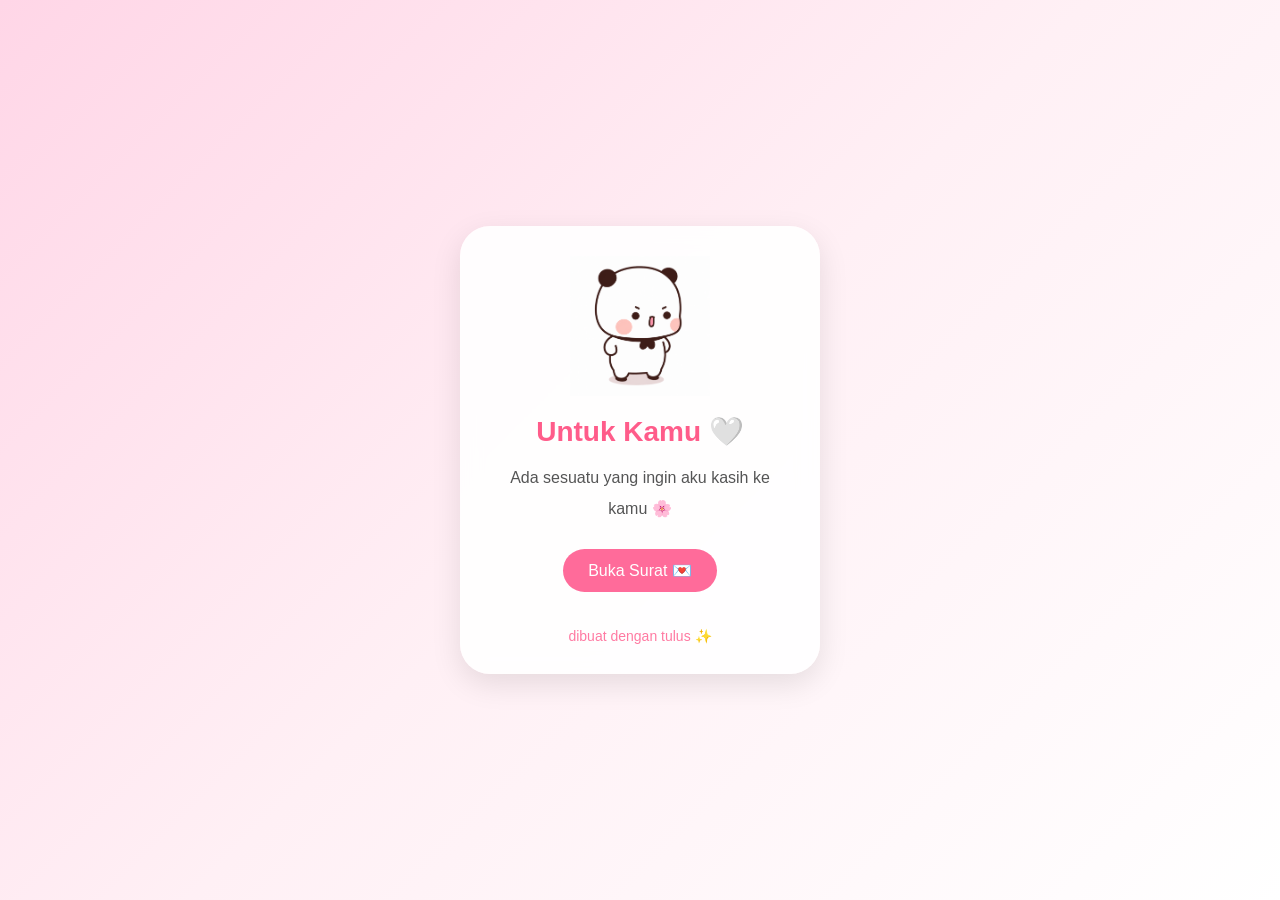
<file: index.html>
<!DOCTYPE html>
<html lang="id">
<head>
  <meta charset="UTF-8" />
  <meta name="viewport" content="width=device-width, initial-scale=1.0"/>

  <title>Surat 🤍</title>

  <link rel="stylesheet" href="style.css">
</head>
<body>

  <!-- Emoji jatuh -->
  <div id="hearts"></div>

  <!-- Container -->
  <div class="container">

    <!-- Card -->
    <div class="card">

      <!-- Emoji -->
      <img 
        src="image/emoji.png"
        alt="emoji"
        class="emoji"
      >

      <!-- Judul -->
      <h1>Untuk Kamu 🤍</h1>

      <!-- Pesan -->
      <div class="message">
        Ada sesuatu yang ingin aku kasih ke kamu 🌸
      </div>

      <!-- Tombol -->
      <button class="btn" id="loveBtn">
        Buka Surat 💌
      </button>

      <!-- Footer -->
      <div class="footer">
      </br>
        dibuat dengan tulus ✨
      </div>

    </div>
  </div>

  <!-- Popup Pertanyaan -->
  <div class="question-popup" id="questionPopup">

    <h2>😊</h2>

    <p>
      Apakah kamu yakin<br>
      ingin membuka surat ini?
    </p>

    <div class="question-buttons">

      <button onclick="goToLetter()">
        Yakin 🤍
      </button>

      <button onclick="closeQuestion()">
        Tidak 😳
      </button>

    </div>

  </div>

  <script src="script.js"></script>

</body>
</html>
</file>
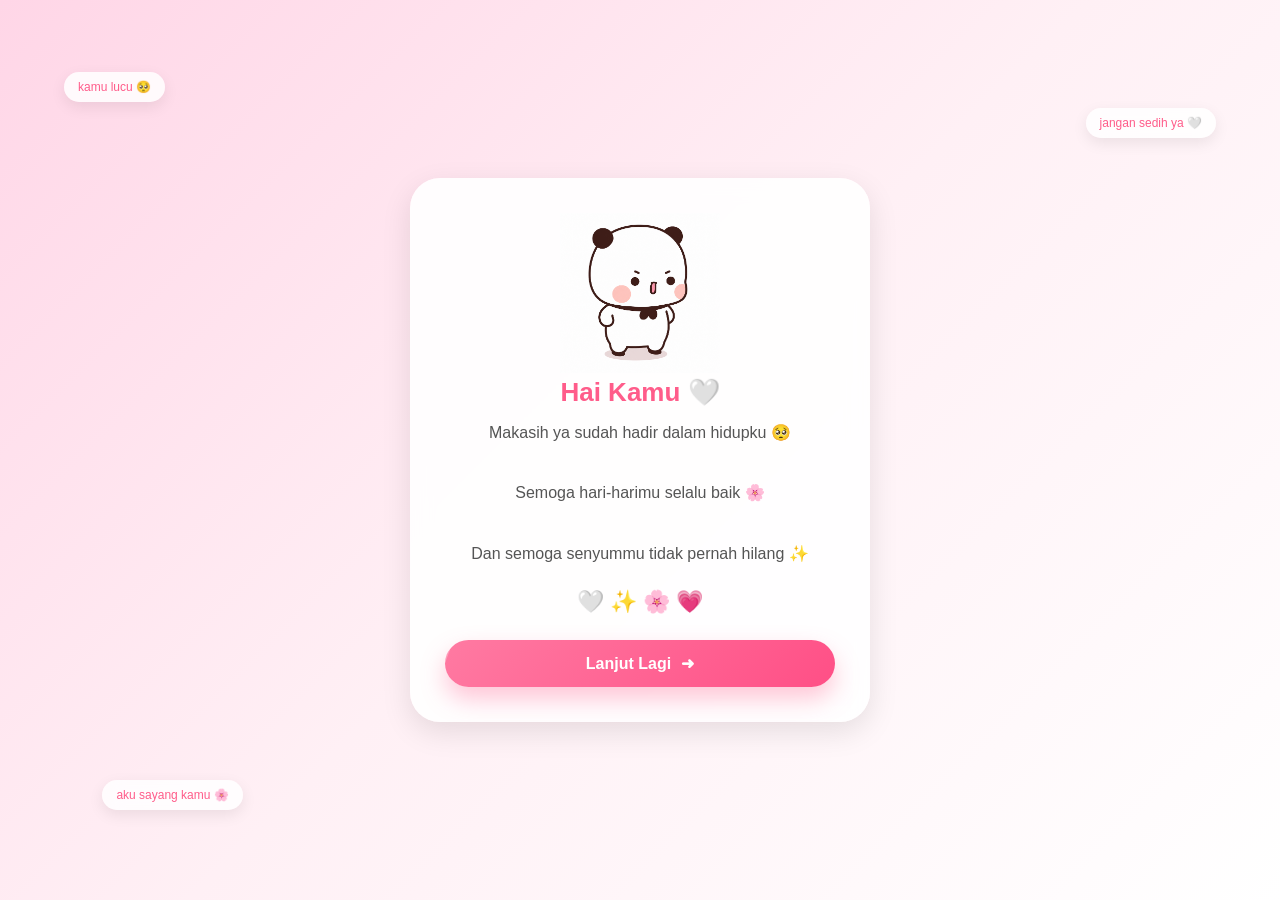
<file: next.html>
<!DOCTYPE html>
<html lang="id">
<head>
  <meta charset="UTF-8">
  <meta name="viewport" content="width=device-width, initial-scale=1.0">

  <title>Untuk Kamu 🤍</title>

  <style>

/* =========================
   RESET
========================= */
*{
  margin:0;
  padding:0;
  box-sizing:border-box;
  font-family:Poppins,sans-serif;
}

/* =========================
   HTML + BODY (CENTER FIX UTAMA)
========================= */
html, body{
  width:100%;
  height:100%;

  overflow-x:hidden;

  background:linear-gradient(135deg,#ffd6e7,#fff0f5,#ffffff);
}

/* =========================
   BODY CENTER PERFECT
========================= */
body{

  min-height:100vh;

  display:flex;
  justify-content:center;
  align-items:center;

  position:relative;
}

/* =========================
   CONTAINER CENTER FIX
========================= */
.container{

  width:100%;

  display:flex;
  justify-content:center;
  align-items:center;

  padding:20px;
}

/* =========================
   CARD (CENTER PERFECT)
========================= */
.next-card{

  width:100%;
  max-width:460px;

  background:rgba(255,255,255,0.9);
  backdrop-filter:blur(10px);

  padding:35px;

  border-radius:30px;

  text-align:center;

  box-shadow:0 10px 30px rgba(0,0,0,0.1);

  margin:auto;
}

/* =========================
   EMOJI
========================= */
.big-emoji{
  width:160px;
  animation:float 3s ease-in-out infinite;
}

/* =========================
   TEXT
========================= */
h1{
  color:#ff5c8a;
  font-size:26px;
  margin-bottom:10px;
}

.special-message{
  font-size:16px;
  line-height:1.9;
  color:#555;
}

/* =========================
   MINI HEARTS
========================= */
.mini-hearts{
  margin-top:20px;
  font-size:22px;
  animation:float 2s ease-in-out infinite;
}

/* =========================
   BUBBLE FIX
========================= */
.bubble{

  position:fixed;

  background:rgba(255,255,255,0.85);
  backdrop-filter:blur(10px);

  padding:8px 14px;
  border-radius:20px;

  color:#ff5c8a;
  font-size:12px;

  box-shadow:0 5px 15px rgba(0,0,0,0.08);

  animation:float 4s ease-in-out infinite;

  pointer-events:none;

  z-index:2;
}

.bubble1{top:8%;left:5%;}
.bubble2{top:12%;right:5%;}
.bubble3{bottom:10%;left:8%;}

/* =========================
   BUTTON PREMIUM
========================= */
.next-link{
  text-decoration:none;
  display:flex;
  justify-content:center;
}

.next-btn{

  margin-top:25px;

  width:100%;

  padding:14px 25px;

  border:none;
  border-radius:50px;

  font-size:16px;
  font-weight:600;

  color:white;

  cursor:pointer;

  display:flex;
  justify-content:center;
  align-items:center;
  gap:10px;

  background:linear-gradient(135deg,#ff7aa2,#ff4f86);

  box-shadow:0 12px 25px rgba(255,92,138,0.35);

  transition:all 0.3s ease;

  position:relative;
  overflow:hidden;
}

.next-btn:hover{
  transform:translateY(-3px) scale(1.03);
  box-shadow:0 18px 35px rgba(255,92,138,0.45);
}

.next-btn::before{
  content:'';
  position:absolute;
  top:0;
  left:-100%;
  width:100%;
  height:100%;
  background:rgba(255,255,255,0.25);
  transform:skewX(-20deg);
  transition:0.5s;
}

.next-btn:hover::before{
  left:120%;
}

/* =========================
   ANIMASI FLOAT
========================= */
@keyframes float{
  0%{transform:translateY(0);}
  50%{transform:translateY(-10px);}
  100%{transform:translateY(0);}
}

/* =========================
   HEART ANIMATION
========================= */
.heart{
  position:fixed;
  top:-10vh;
  pointer-events:none;
  animation:fall linear infinite;
  z-index:1;
}

@keyframes fall{
  0%{
    transform:translateY(-10vh);
    opacity:1;
  }
  100%{
    transform:translateY(110vh);
    opacity:0;
  }
}

/* =========================
   RESPONSIVE HP (CENTER PERFECT)
========================= */
@media (max-width:480px){

  .container{
    padding:12px;
  }

  .next-card{
    width:92%;
    max-width:92%;
    padding:28px;
  }

  .big-emoji{
    width:140px;
  }

  h1{
    font-size:22px;
  }

  .special-message{
    font-size:15px;
    line-height:1.8;
  }
}

  </style>
</head>

<body>

  <!-- Bubble -->
  <div class="bubble bubble1">kamu lucu 🥺</div>
  <div class="bubble bubble2">jangan sedih ya 🤍</div>
  <div class="bubble bubble3">aku sayang kamu 🌸</div>

  <!-- Container -->
  <div class="container">

    <div class="next-card">

      <img src="image/emoji.png" class="big-emoji">

      <h1>Hai Kamu 🤍</h1>

      <div class="special-message">

        Makasih ya sudah hadir dalam hidupku 🥺
        <br><br>

        Semoga hari-harimu selalu baik 🌸
        <br><br>

        Dan semoga senyummu tidak pernah hilang ✨

      </div>

      <div class="mini-hearts">🤍 ✨ 🌸 💗</div>

      <a href="slide.html" class="next-link">
        <button class="next-btn">
          Lanjut Lagi <span>➜</span>
        </button>
      </a>

    </div>

  </div>

  <script>

    function createHeart() {

      const heart = document.createElement('span');
      heart.classList.add('heart');

      const emojis = ['🤍','🌸','✨','💗','🥺'];

      heart.innerHTML =
        emojis[Math.floor(Math.random() * emojis.length)];

      heart.style.left = Math.random() * 100 + 'vw';
      heart.style.fontSize = (Math.random() * 18 + 14) + 'px';
      heart.style.animationDuration = (Math.random() * 3 + 2) + 's';

      document.body.appendChild(heart);

      setTimeout(() => {
        heart.remove();
      }, 5000);
    }

    setInterval(createHeart, 700);

  </script>

</body>
</html>
</file>
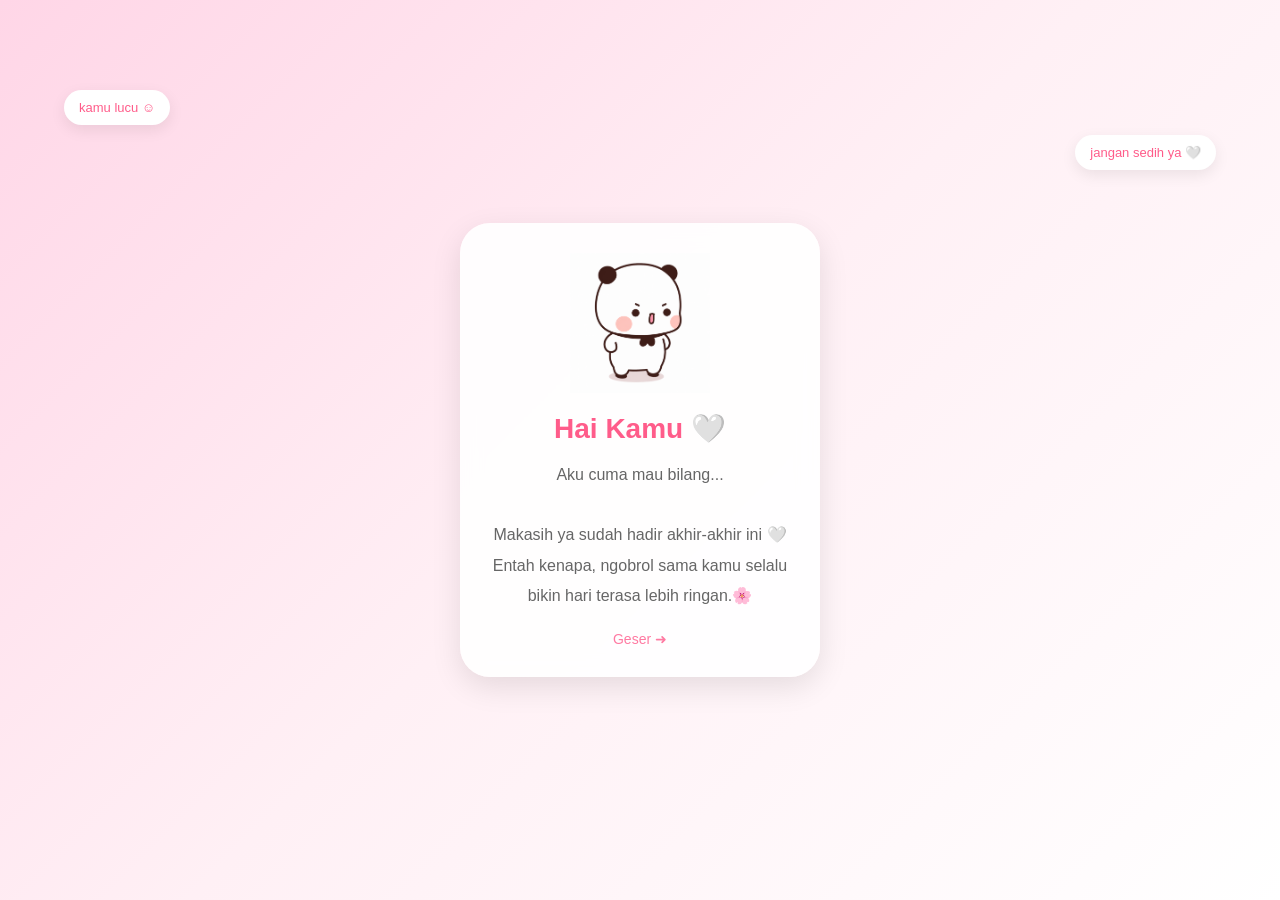
<file: slide.html>
<!DOCTYPE html>
<html lang="id">
<head>
  <meta charset="UTF-8">
  <meta name="viewport" content="width=device-width, initial-scale=1.0">

  <title>Untuk Kamu 🤍</title>

  <link rel="stylesheet" href="style.css">

  <style>

    body{

      overflow:hidden;

      position:relative;
    }

    /* =========================
       Slider
    ========================= */
    .slider{

      width:100%;

      height:100vh;

      display:flex;

      overflow-x:auto;

      scroll-snap-type:x mandatory;

      scroll-behavior:smooth;
    }

    /* Hide scrollbar */
    .slider::-webkit-scrollbar{
      display:none;
    }

    /* =========================
       Slide
    ========================= */
    .slide{

      min-width:100%;

      height:100vh;

      display:flex;
      justify-content:center;
      align-items:center;

      padding:20px;

      scroll-snap-align:center;

      position:relative;
    }

    /* =========================
       Card
    ========================= */
    .slide-card{

      width:100%;

      max-width:360px;

      background:rgba(255,255,255,0.9);

      backdrop-filter:blur(10px);

      border-radius:30px;

      padding:30px 25px;

      text-align:center;

      box-shadow:
        0 10px 30px rgba(0,0,0,0.1);

      animation:fadeIn 1s ease;
    }

    /* =========================
       Emoji
    ========================= */
    .slide-emoji{

      width:140px;

      animation:float 3s ease-in-out infinite;
    }

    /* =========================
       Judul
    ========================= */
    .slide-title{

      color:#ff5c8a;

      margin-top:15px;

      font-size:28px;
    }

    /* =========================
       Text
    ========================= */
    .slide-text{

      margin-top:15px;

      color:#666;

      line-height:1.9;

      font-size:16px;
    }

    /* =========================
       Petunjuk geser
    ========================= */
    .swipe{

      margin-top:20px;

      color:#ff7aa2;

      font-size:14px;

      animation:float 2s infinite;
    }

    /* =========================
       Bubble
    ========================= */
    .bubble{

      position:absolute;

      background:white;

      padding:10px 15px;

      border-radius:20px;

      font-size:13px;

      color:#ff5c8a;

      box-shadow:
        0 5px 15px rgba(0,0,0,0.08);

      animation:float 4s ease-in-out infinite;
    }

    .bubble1{
      top:10%;
      left:5%;
    }

    .bubble2{
      top:15%;
      right:5%;
    }

    .bubble3{
      bottom:10%;
      left:10%;
    }

    /* =========================
       Responsive HP
    ========================= */
    @media(max-width:480px){

      .slide-card{

        max-width:320px;

        padding:25px 20px;
      }

      .slide-emoji{

        width:110px;
      }

      .slide-title{

        font-size:24px;
      }

      .slide-text{

        font-size:14px;
      }

      .bubble{

        font-size:11px;

        padding:8px 12px;
      }

    }

  </style>
</head>
<body>

  <!-- Slider -->
  <div class="slider">

    <!-- Slide 1 -->
    <section class="slide">

      <div class="bubble bubble1">
        kamu lucu ☺️
      </div>

      <div class="bubble bubble2">
        jangan sedih ya 🤍
      </div>

      <div class="slide-card">

        <img 
          src="image/emoji.png"
          class="slide-emoji"
        >

        <h1 class="slide-title">
          Hai Kamu 🤍
        </h1>

        <div class="slide-text">

          Aku cuma mau bilang...<br><br>

          Makasih ya sudah hadir akhir-akhir ini 🤍
          Entah kenapa, ngobrol sama kamu selalu bikin hari terasa lebih ringan.🌸

        </div>

        <div class="swipe">
          Geser ➜
        </div>

      </div>

    </section>

    <!-- Slide 2 -->
    <section class="slide">

      <div class="bubble bubble3">
        semangat terus ✨
      </div>

      <div class="slide-card">

        <img 
          src="image/emoji.png"
          class="slide-emoji"
        >

        <h1 class="slide-title">
          Untukmu 💌
        </h1>

        <div class="slide-text">

          Kalau suatu hari nanti
          dunia terasa berat...<br><br>

          ingat ya 🥺<br><br>

          ada seseorang
          yang selalu mendoakanmu 🤍

        </div>

        <div class="swipe">
          Geser lagi ➜
        </div>

      </div>

    </section>

    <!-- Slide 3 -->
    <section class="slide">

      <div class="slide-card">

        <img 
          src="image/emoji.png"
          class="slide-emoji"
        >

        <h1 class="slide-title">
          Terakhir 🌸
        </h1>

        <div class="slide-text">

          Semoga hal-hal baik
          selalu datang ke hidupmu ✨<br><br>

          dan semoga
          senyummu tidak pernah hilang 🤍

        </div>

        <div class="mini-hearts">
          🤍 🌸 ✨ 💗 
        </div>

      </div>

    </section>

  </div>

  <script>

    // =========================
    // Emoji Jatuh
    // =========================
    function createHeart(){

      const heart =
        document.createElement('span');

      heart.classList.add('heart');

      const emojis = [
        '🤍',
        '🌸',
        '✨',
        '💗'
      ];

      heart.innerHTML =
        emojis[Math.floor(Math.random()*emojis.length)];

      heart.style.left =
        Math.random()*100 + 'vw';

      heart.style.fontSize =
        (Math.random()*20 + 15) + 'px';

      heart.style.animationDuration =
        (Math.random()*3 + 2) + 's';

      document.body.appendChild(heart);

      setTimeout(() => {

        heart.remove();

      },5000);
    }

    setInterval(createHeart,300);

  </script>

</body>
</html>
</file>
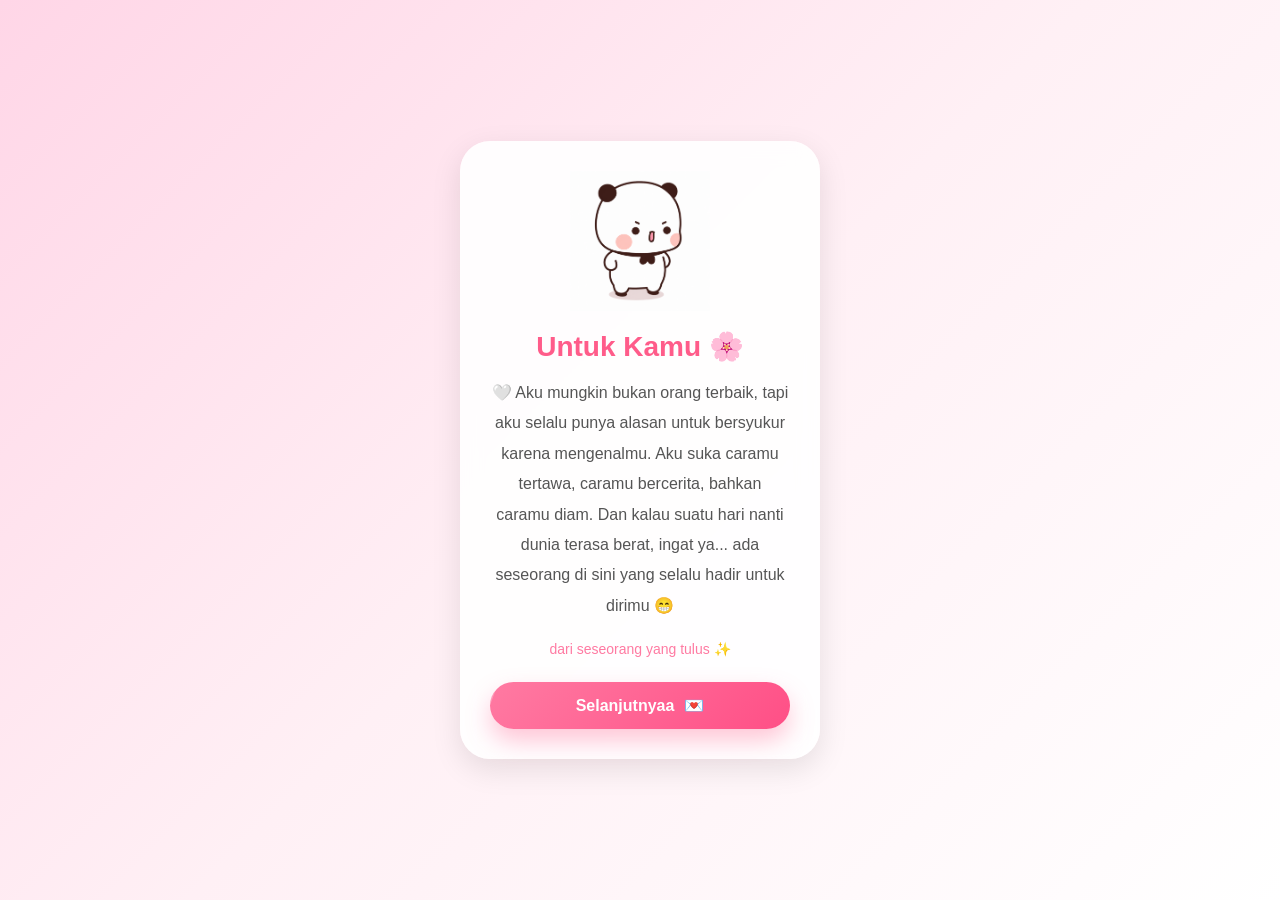
<file: surat.html>
<!DOCTYPE html>
<html lang="id">
<head>
  <meta charset="UTF-8">
  <meta name="viewport" content="width=device-width, initial-scale=1.0">

  <title>Surat Untukmu 🤍</title>

  <link rel="stylesheet" href="style.css">
</head>
<body>

  <!-- Emoji jatuh -->
  <div id="hearts"></div>

  <!-- Container -->
  <div class="container">

    <!-- Card surat -->
    <div class="card">

      <!-- Emoji -->
      <img 
        src="image/emoji.png"
        alt="emoji"
        class="emoji"
      >

      <h1>Untuk Kamu 🌸</h1>

      <div class="message">

         🤍

        Aku mungkin bukan orang terbaik,
        tapi aku selalu punya alasan
        untuk bersyukur karena mengenalmu.

        Aku suka caramu tertawa,
        caramu bercerita,
        bahkan caramu diam.

        Dan kalau suatu hari nanti
        dunia terasa berat,

        ingat ya...

        ada seseorang di sini
        yang selalu hadir untuk dirimu 😁

      </div>

      <div class="footer">
        dari seseorang yang tulus ✨
      </div>

      <a href="next.html" class="next-link">

        <button class="next-btn">

          <span>Selanjutnyaa</span>

          <span class="arrow">💌</span>

        </button>

      </a>

    </div>
  </div>

</body>
</html>
</file>
<file: style.css>
/* =========================
   RESET
========================= */
*{
  margin:0;
  padding:0;
  box-sizing:border-box;
  font-family:Poppins,sans-serif;
}

/* =========================
   HTML + BODY FIX HP
========================= */
html, body{
  width:100%;
  min-height:100vh;

  overflow-x:hidden;
  overflow-y:auto;

  -webkit-overflow-scrolling: touch;
  overscroll-behavior: none;

  background:linear-gradient(
    135deg,
    #ffd6e7,
    #fff0f5,
    #ffffff
  );

  display:flex;
  justify-content:center;
  align-items:center;
}

/* =========================
   CONTAINER
========================= */
.container{
  position:relative;
  z-index:5;
  padding:20px;
}

/* =========================
   CARD
========================= */
.card{
  width:360px;
  max-width:100%;

  background:rgba(255,255,255,0.9);
  backdrop-filter:blur(10px);

  padding:30px;

  border-radius:30px;

  text-align:center;

  box-shadow:0 10px 30px rgba(0,0,0,0.1);
}

/* =========================
   EMOJI
========================= */
.emoji{
  width:140px;
  margin-bottom:15px;
  animation:float 3s ease-in-out infinite;
}

/* =========================
   TEXT
========================= */
h1{
  color:#ff5c8a;
  margin-bottom:15px;
  font-size:28px;
}

.message{
  color:#555;
  line-height:1.9;
  font-size:16px;
}

.footer{
  margin-top:20px;
  color:#ff7aa2;
  font-size:14px;
}

/* =========================
   BUTTON BASIC (kalau masih dipakai)
========================= */
.btn{
  margin-top:25px;
  padding:12px 25px;
  border:none;
  border-radius:50px;
  background:#ff6b9a;
  color:white;
  font-size:16px;
  cursor:pointer;
  transition:0.3s;
  touch-action:manipulation;
}

.btn:hover{
  background:#ff4f86;
}

/* =========================
   NEXT LINK
========================= */
.next-link{
  text-decoration:none;
  display:flex;
  justify-content:center;
}

/* =========================
   NEXT BUTTON PREMIUM (FIX HP)
========================= */
.next-btn{

  margin-top:25px;

  width:100%;

  padding:14px 25px;

  border:none;
  border-radius:50px;

  font-size:16px;
  font-weight:600;

  color:white;

  cursor:pointer;

  display:flex;
  justify-content:center;
  align-items:center;
  gap:10px;

  background:linear-gradient(135deg,#ff7aa2,#ff4f86);

  box-shadow:0 12px 25px rgba(255,92,138,0.35);

  transition:all 0.3s ease;

  position:relative;
  overflow:hidden;

  -webkit-tap-highlight-color: transparent;
}

/* hover desktop */
.next-btn:hover{
  transform:translateY(-3px) scale(1.03);
  box-shadow:0 18px 35px rgba(255,92,138,0.45);
}

/* shine effect */
.next-btn::before{

  content:'';

  position:absolute;
  top:0;
  left:-100%;

  width:100%;
  height:100%;

  background:rgba(255,255,255,0.25);

  transform:skewX(-20deg);

  transition:0.5s;
}

.next-btn:hover::before{
  left:120%;
}

/* panah animasi */
.arrow{
  display:inline-block;
  animation:arrowMove 1.5s infinite;
}

/* =========================
   POPUP (AMAN HP)
========================= */
.question-popup{
  position:fixed;
  top:50%;
  left:50%;
  transform:translate(-50%,-50%) scale(0);

  background:white;
  width:320px;
  padding:30px;

  border-radius:25px;

  text-align:center;

  box-shadow:0 10px 30px rgba(0,0,0,0.2);

  z-index:9999;

  opacity:0;
  visibility:hidden;
  pointer-events:none;

  transition:0.35s ease;
}

.question-popup.active{
  transform:translate(-50%,-50%) scale(1);
  opacity:1;
  visibility:visible;
  pointer-events:auto;
}

.question-buttons{
  margin-top:20px;
  display:flex;
  gap:10px;
  justify-content:center;
}

.question-buttons button{
  border:none;
  padding:10px 18px;
  border-radius:30px;
  cursor:pointer;
  background:#ff6b9a;
  color:white;
  transition:0.3s;
}

.question-buttons button:hover{
  transform:scale(1.05);
}

/* =========================
   HEART ANIMATION
========================= */
.heart{
  position:fixed;
  top:-10vh;
  pointer-events:none;
  animation:fall linear infinite;
  z-index:1;
}

/* =========================
   ANIMASI
========================= */
@keyframes float{
  0%{transform:translateY(0);}
  50%{transform:translateY(-10px);}
  100%{transform:translateY(0);}
}

@keyframes fall{
  0%{
    transform:translateY(-10vh);
    opacity:1;
  }
  100%{
    transform:translateY(110vh);
    opacity:0;
  }
}

@keyframes arrowMove{
  0%{transform:translateX(0);}
  50%{transform:translateX(5px);}
  100%{transform:translateX(0);}
}

/* =========================
   RESPONSIVE HP
========================= */
@media (max-width:480px){

  .card{
    width:100%;
    padding:25px 20px;
  }

  .emoji{
    width:110px;
  }

  h1{
    font-size:24px;
  }

  .message{
    font-size:14px;
  }

  .btn,
  .next-btn{
    width:100%;
  }
}
</file>
